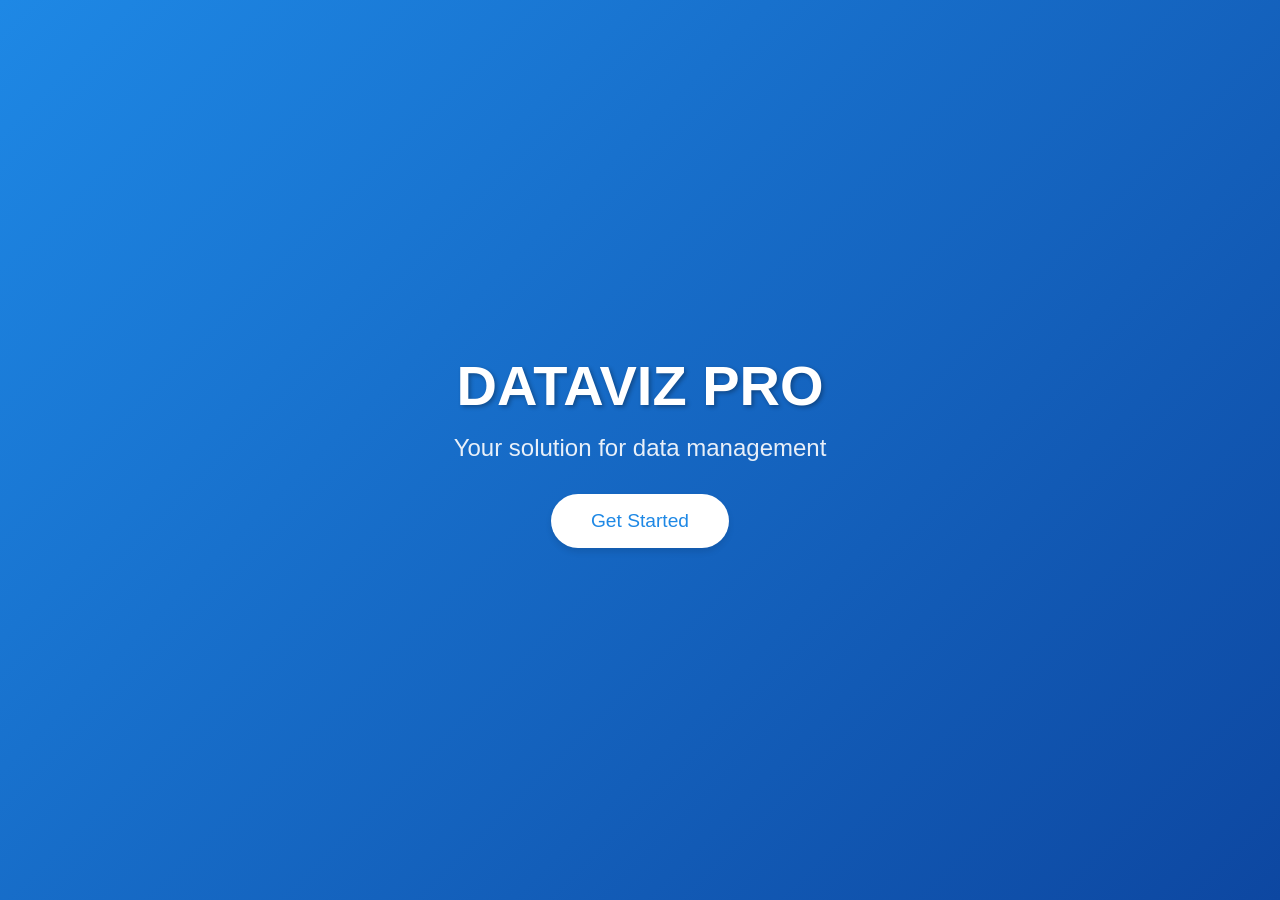
<file: index.html>
<!DOCTYPE html>
<html lang="en">
<head>
    <meta charset="UTF-8">
    <meta name="viewport" content="width=device-width, initial-scale=1.0">
    <title>Welcome to Data Viz Pro</title>
    <link rel="stylesheet" href="css/index.css">
</head>
<body>
    <div class="welcome-container">
        <h1 class="welcome-title">DATAVIZ PRO</h1>
        <p class="welcome-subtitle">Your solution for data management</p>
        <a href="welcome.html" class="welcome-button">Get Started</a>
    </div>
</body>
</html>
</file>
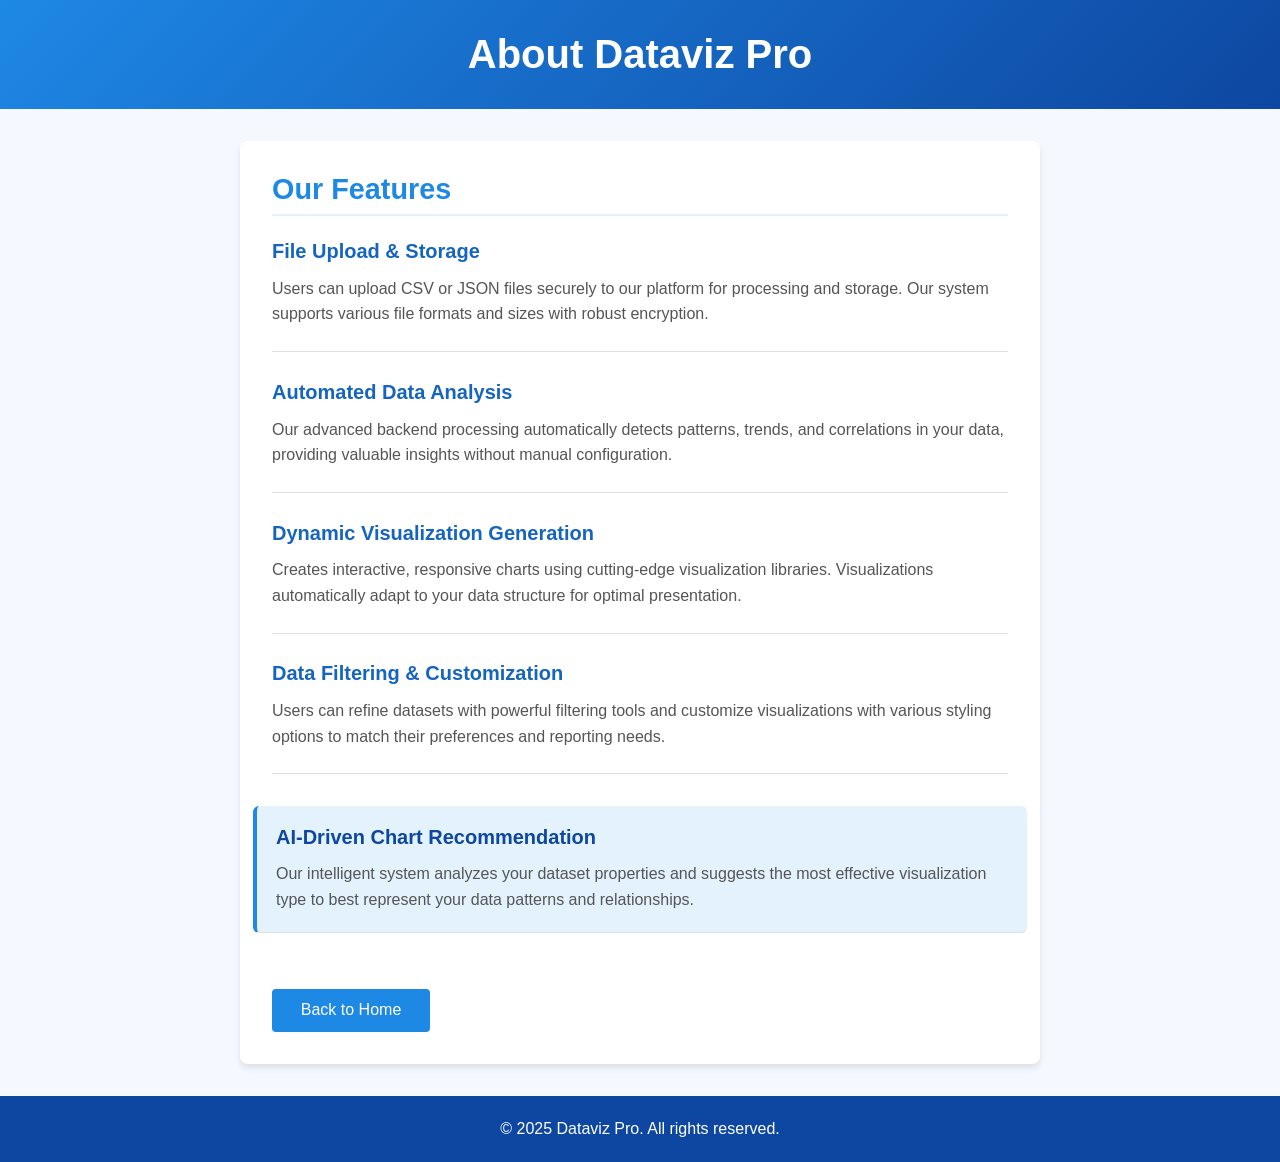
<file: about.html>
<!DOCTYPE html>
<html lang="en">
<head>
    <meta charset="UTF-8">
    <meta name="viewport" content="width=device-width, initial-scale=1.0">
    <title>About Data Vizpro</title>
    <link rel="stylesheet" href="css/about.css">
</head>
<body>
    <header class="about-header">
        <h1>About Dataviz Pro</h1>
    </header>

    <main class="about-content">
        <div class="about-card">
            <h2>Our Features</h2>
            
            <div class="feature-item">
                <h3>File Upload & Storage</h3>
                <p>Users can upload CSV or JSON files securely to our platform for processing and storage. Our system supports various file formats and sizes with robust encryption.</p>
            </div>
            
            <div class="feature-item">
                <h3>Automated Data Analysis</h3>
                <p>Our advanced backend processing automatically detects patterns, trends, and correlations in your data, providing valuable insights without manual configuration.</p>
            </div>
            
            <div class="feature-item">
                <h3>Dynamic Visualization Generation</h3>
                <p>Creates interactive, responsive charts using cutting-edge visualization libraries. Visualizations automatically adapt to your data structure for optimal presentation.</p>
            </div>
            
            <div class="feature-item">
                <h3>Data Filtering & Customization</h3>
                <p>Users can refine datasets with powerful filtering tools and customize visualizations with various styling options to match their preferences and reporting needs.</p>
            </div>
            
            <div class="feature-item highlight">
                <h3>AI-Driven Chart Recommendation</h3>
                <p>Our intelligent system analyzes your dataset properties and suggests the most effective visualization type to best represent your data patterns and relationships.</p>
            </div>
            
            <a href="welcome.html" class="back-btn">Back to Home</a>
        </div>
    </main>

    <footer class="about-footer">
        <p>&copy; 2025 Dataviz Pro. All rights reserved.</p>
    </footer>
</body>
</html>
</file>
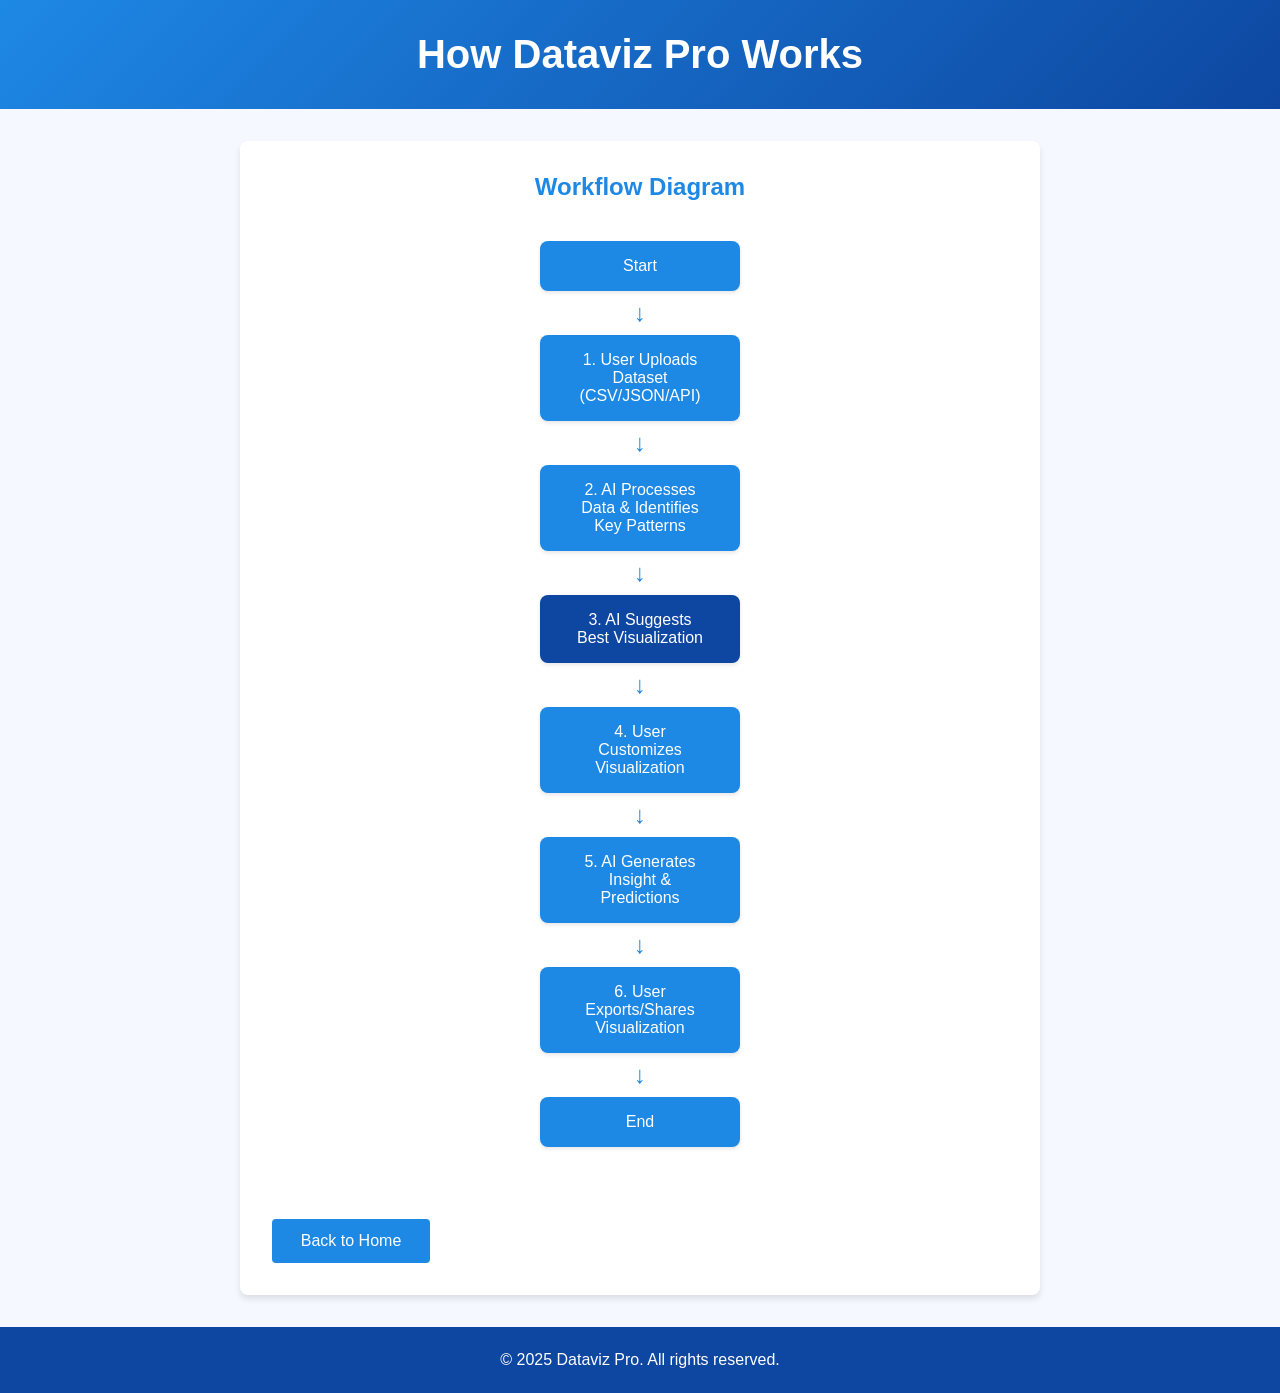
<file: help.html>
<!DOCTYPE html>
<html lang="en">
<head>
    <meta charset="UTF-8">
    <meta name="viewport" content="width=device-width, initial-scale=1.0">
    <title>Help - Data Vizpro</title>
    <link rel="stylesheet" href="css/help.css">
</head>
<body>
    <header class="help-header">
        <h1>How Dataviz Pro Works</h1>
    </header>

    <main class="help-content">
        <div class="help-card">
            <h2>Workflow Diagram</h2>
            <div class="flowchart">
                <div class="flow-step">Start</div>
                <div class="flow-arrow">↓</div>
                <div class="flow-step">1. User Uploads Dataset (CSV/JSON/API)</div>
                <div class="flow-arrow">↓</div>
                <div class="flow-step">2. AI Processes Data & Identifies Key Patterns</div>
                <div class="flow-arrow">↓</div>
                <div class="flow-step" style="background-color: #0d47a1;">3. AI Suggests Best Visualization</div>
                <div class="flow-arrow">↓</div>
                <div class="flow-step">4. User Customizes Visualization</div>
                <div class="flow-arrow">↓</div>
                <div class="flow-step">5. AI Generates Insight & Predictions</div>
                <div class="flow-arrow">↓</div>
                <div class="flow-step">6. User Exports/Shares Visualization</div>
                <div class="flow-arrow">↓</div>
                <div class="flow-step"> End</div>
            </div>
            
            <a href="welcome.html" class="back-btn">Back to Home</a>
        </div>
    </main>

    <footer class="help-footer">
        <p>&copy; 2025 Dataviz Pro. All rights reserved.</p>
    </footer>
</body>
</html>
</file>
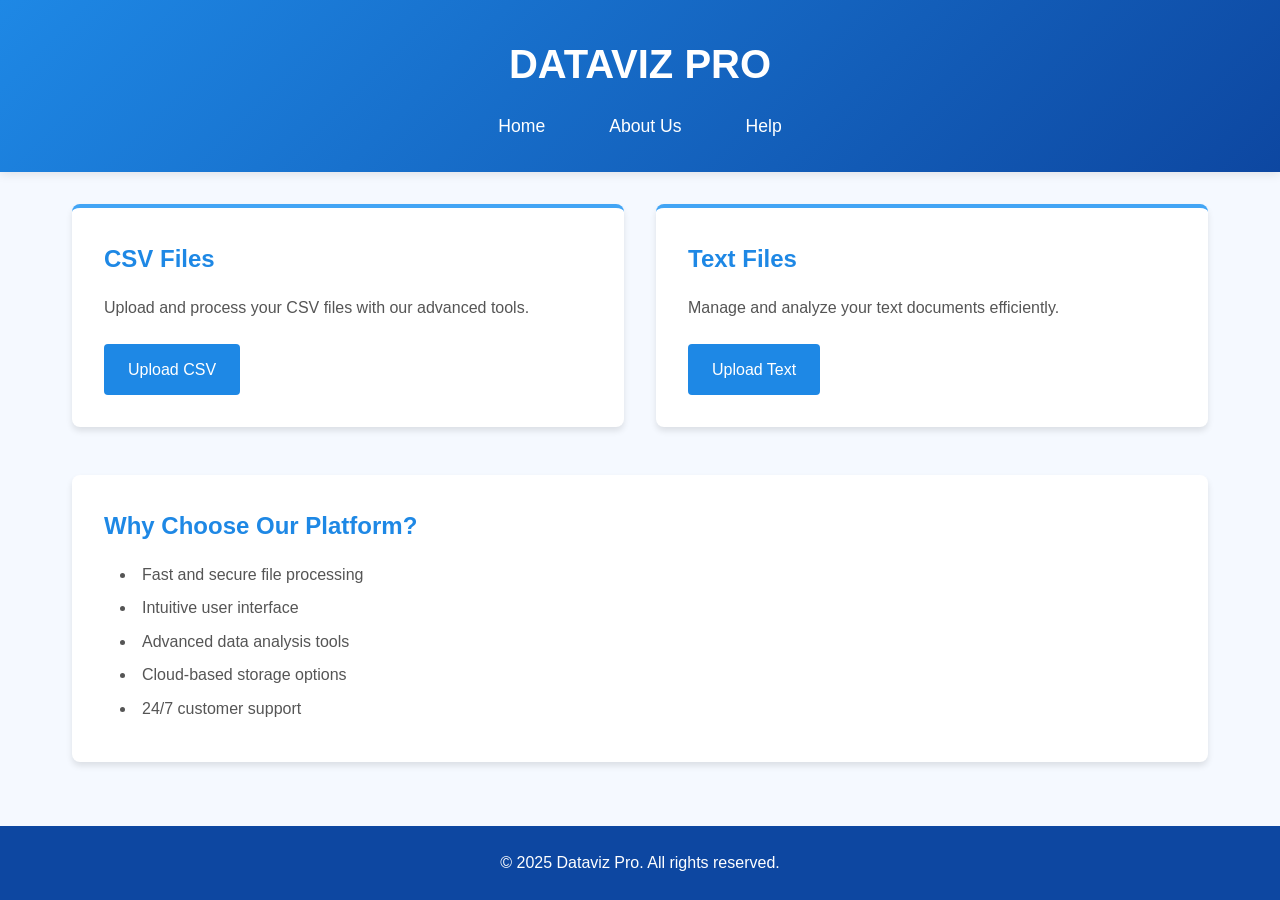
<file: welcome.html>
<!DOCTYPE html>
<html lang="en">
<head>
    <meta charset="UTF-8">
    <meta name="viewport" content="width=device-width, initial-scale=1.0">
    <title>Data Vizpro - Home</title>
    <link rel="stylesheet" href="css/welcome.css">
</head>
<body>
    <header class="main-header">
        <h1 class="main-title">DATAVIZ PRO</h1>
        <nav class="nav-bar">
            <ul> 
                <li><a href="#" id="home-link">Home</a></li>
                <li><a href="about.html" id="about-link">About Us</a></li>
                <li><a href="help.html" id="help-link">Help</a></li>
            </ul>
        </nav>
    </header>

    <main class="main-content">
        <div class="file-containers">
            <div class="file-container csv-container">
                <h2>CSV Files</h2>
                <p>Upload and process your CSV files with our advanced tools.</p>
                <a href="csv.html" class="action-btn">Upload CSV</a>
            </div>
            <div class="file-container text-container">
                <h2>Text Files</h2>
                <p>Manage and analyze your text documents efficiently.</p>
                <a href="text.html" class="action-btn">Upload Text</a>
            </div>
        </div>

        <div class="features">
            <h3>Why Choose Our Platform?</h3>
            <ul>
                <li>Fast and secure file processing</li>
                <li>Intuitive user interface</li>
                <li>Advanced data analysis tools</li>
                <li>Cloud-based storage options</li>
                <li>24/7 customer support</li>
            </ul>
        </div>
    </main>

    <footer class="main-footer">
        <p>&copy; 2025 Dataviz Pro. All rights reserved.</p>
    </footer>
</body>
</html>
</file>
<file: css/index.css>
* {
            margin: 0;
            padding: 0;
            box-sizing: border-box;
            font-family: 'Arial', sans-serif;
        }

        body {
            background: linear-gradient(135deg, #1e88e5, #0d47a1);
            color: white;
            height: 100vh;
            display: flex;
            justify-content: center;
            align-items: center;
            text-align: center;
        }

        .welcome-container {
            max-width: 600px;
            padding: 2rem;
            animation: fadeIn 1s ease-in-out;
        }

        .welcome-title {
            font-size: 3.5rem;
            margin-bottom: 1rem;
            text-shadow: 2px 2px 4px rgba(0, 0, 0, 0.3);
        }

        .welcome-subtitle {
            font-size: 1.5rem;
            margin-bottom: 2rem;
            opacity: 0.9;
        }

        .welcome-button {
            background-color: white;
            color: #1e88e5;
            border: none;
            padding: 1rem 2.5rem;
            font-size: 1.2rem;
            border-radius: 50px;
            cursor: pointer;
            transition: all 0.3s ease;
            box-shadow: 0 4px 6px rgba(0, 0, 0, 0.1);
            text-decoration: none;
            display: inline-block;
        }

        .welcome-button:hover {
            background-color: #e3f2fd;
            transform: translateY(-3px);
            box-shadow: 0 6px 8px rgba(0, 0, 0, 0.15);
        }

        @keyframes fadeIn {
            from { opacity: 0; transform: translateY(20px); }
            to { opacity: 1; transform: translateY(0); }
        }

        @media (max-width: 768px) {
            .welcome-title {
                font-size: 2.5rem;
            }
            
            .welcome-subtitle {
                font-size: 1.2rem;
            }
        }
</file>
<file: css/about.css>
* {
            margin: 0;
            padding: 0;
            box-sizing: border-box;
            font-family: 'Arial', sans-serif;
        }

        body {
            background-color: #f5f9ff;
            color: #333;
            min-height: 100vh;
            display: flex;
            flex-direction: column;
        }

        .about-header {
            background: linear-gradient(135deg, #1e88e5, #0d47a1);
            color: white;
            padding: 2rem;
            text-align: center;
        }

        .about-header h1 {
            font-size: 2.5rem;
        }

        .about-content {
            flex: 1;
            padding: 2rem;
            display: flex;
            justify-content: center;
        }

        .about-card {
            background: white;
            border-radius: 8px;
            padding: 2rem;
            max-width: 800px;
            width: 100%;
            box-shadow: 0 4px 6px rgba(0, 0, 0, 0.1);
        }

        .about-card h2 {
            color: #1e88e5;
            margin: 0 0 1.5rem 0;
            font-size: 1.8rem;
            border-bottom: 2px solid #e3f2fd;
            padding-bottom: 0.5rem;
        }

        .feature-item {
            margin-bottom: 1.8rem;
            padding-bottom: 1.5rem;
            border-bottom: 1px solid #e0e0e0;
        }

        .feature-item:last-child {
            border-bottom: none;
            margin-bottom: 0;
            padding-bottom: 0;
        }

        .feature-item h3 {
            color: #1565c0;
            margin-bottom: 0.8rem;
            font-size: 1.25rem;
        }

        .feature-item p {
            margin-bottom: 0;
            color: #555;
            line-height: 1.6;
        }

        .feature-item.highlight {
            background-color: #e3f2fd;
            padding: 1.2rem;
            border-radius: 6px;
            border-left: 4px solid #1e88e5;
            margin: 2rem -1.2rem 1.5rem;
        }

        .feature-item.highlight h3 {
            color: #0d47a1;
        }

        .back-btn {
            background-color: #1e88e5;
            color: white;
            border: none;
            padding: 0.8rem 1.8rem;
            border-radius: 4px;
            cursor: pointer;
            margin-top: 2rem;
            transition: all 0.3s;
            font-size: 1rem;
            display: inline-block;
            text-decoration: none;
        }

        .back-btn:hover {
            background-color: #1565c0;
            transform: translateY(-2px);
            box-shadow: 0 2px 4px rgba(0, 0, 0, 0.1);
        }

        .about-footer {
            background-color: #0d47a1;
            color: white;
            text-align: center;
            padding: 1.5rem;
        }
</file>
<file: css/help.css>
* {
            margin: 0;
            padding: 0;
            box-sizing: border-box;
            font-family: 'Arial', sans-serif;
        }

        body {
            background-color: #f5f9ff;
            color: #333;
            min-height: 100vh;
            display: flex;
            flex-direction: column;
        }

        .help-header {
            background: linear-gradient(135deg, #1e88e5, #0d47a1);
            color: white;
            padding: 2rem;
            text-align: center;
        }

        .help-header h1 {
            font-size: 2.5rem;
        }

        .help-content {
            flex: 1;
            padding: 2rem;
            display: flex;
            justify-content: center;
        }

        .help-card {
            background: white;
            border-radius: 8px;
            padding: 2rem;
            max-width: 800px;
            width: 100%;
            box-shadow: 0 4px 6px rgba(0, 0, 0, 0.1);
        }

        .help-card h2 {
            color: #1e88e5;
            margin-bottom: 1.5rem;
            text-align: center;
        }

        .flowchart {
            display: flex;
            flex-direction: column;
            align-items: center;
            margin: 2rem 0;
        }

        .flow-step {
            background-color: #1e88e5;
            color: white;
            padding: 1rem 2rem;
            border-radius: 8px;
            margin: 0.5rem 0;
            width: 200px;
            text-align: center;
            box-shadow: 0 2px 4px rgba(0, 0, 0, 0.1);
        }

        .flow-arrow {
            font-size: 1.5rem;
            color: #1e88e5;
        }

        .back-btn {
            background-color: #1e88e5;
            color: white;
            border: none;
            padding: 0.8rem 1.8rem;
            border-radius: 4px;
            cursor: pointer;
            margin-top: 2rem;
            transition: all 0.3s;
            font-size: 1rem;
            display: inline-block;
            text-decoration: none;
        }

        .back-btn:hover {
            background-color: #1565c0;
            transform: translateY(-2px);
            box-shadow: 0 2px 4px rgba(0, 0, 0, 0.1);
        }

        .help-footer {
            background-color: #0d47a1;
            color: white;
            text-align: center;
            padding: 1.5rem;
        }
</file>
<file: css/welcome.css>
* {
            margin: 0;
            padding: 0;
            box-sizing: border-box;
            font-family: 'Arial', sans-serif;
        }

        body {
            background-color: #f5f9ff;
            color: #333;
            line-height: 1.6;
            min-height: 100vh;
            display: flex;
            flex-direction: column;
        }

        .main-header {
            background: linear-gradient(135deg, #1e88e5, #0d47a1);
            color: white;
            padding: 2rem;
            text-align: center;
            box-shadow: 0 2px 10px rgba(0, 0, 0, 0.1);
        }

        .main-title {
            font-size: 2.5rem;
            margin-bottom: 1rem;
        }

        .nav-bar ul {
            display: flex;
            justify-content: center;
            list-style: none;
            margin-top: 1rem;
        }

        .nav-bar li {
            margin: 0 1rem;
        }

        .nav-bar a {
            color: white;
            text-decoration: none;
            font-size: 1.1rem;
            padding: 0.5rem 1rem;
            border-radius: 4px;
            transition: background-color 0.3s;
        }

        .nav-bar a:hover {
            background-color: rgba(255, 255, 255, 0.2);
        }

        .main-content {
            flex: 1;
            padding: 2rem;
            max-width: 1200px;
            margin: 0 auto;
            width: 100%;
        }

        .file-containers {
            display: flex;
            justify-content: space-between;
            flex-wrap: wrap;
            gap: 2rem;
            margin-bottom: 3rem;
        }

        .file-container {
            flex: 1;
            min-width: 300px;
            background: white;
            border-radius: 8px;
            padding: 2rem;
            box-shadow: 0 4px 6px rgba(0, 0, 0, 0.1);
            transition: transform 0.3s ease;
        }

        .file-container:hover {
            transform: translateY(-5px);
        }

        .csv-container {
            border-top: 4px solid #42a5f5;
        }

        .text-container {
            border-top: 4px solid #42a5f5;
        }

        .file-container h2 {
            color: #1e88e5;
            margin-bottom: 1rem;
        }

        .file-container p {
            margin-bottom: 1.5rem;
            color: #555;
        }

        .action-btn {
            background-color: #1e88e5;
            color: white;
            border: none;
            padding: 0.8rem 1.5rem;
            border-radius: 4px;
            cursor: pointer;
            transition: background-color 0.3s;
            text-decoration: none;
            display: inline-block;
        }

        .action-btn:hover {
            background-color: #1565c0;
        }

        .features {
            background: white;
            padding: 2rem;
            border-radius: 8px;
            box-shadow: 0 4px 6px rgba(0, 0, 0, 0.1);
        }

        .features h3 {
            color: #1e88e5;
            margin-bottom: 1rem;
            font-size: 1.5rem;
        }

        .features ul {
            list-style-position: inside;
            margin-left: 1rem;
        }

        .features li {
            margin-bottom: 0.5rem;
            color: #555;
        }

        .main-footer {
            background-color: #0d47a1;
            color: white;
            text-align: center;
            padding: 1.5rem;
            margin-top: 2rem;
        }

        @media (max-width: 768px) {
            .file-containers {
                flex-direction: column;
            }
            
            .file-container {
                min-width: 100%;
            }
        }
</file>
